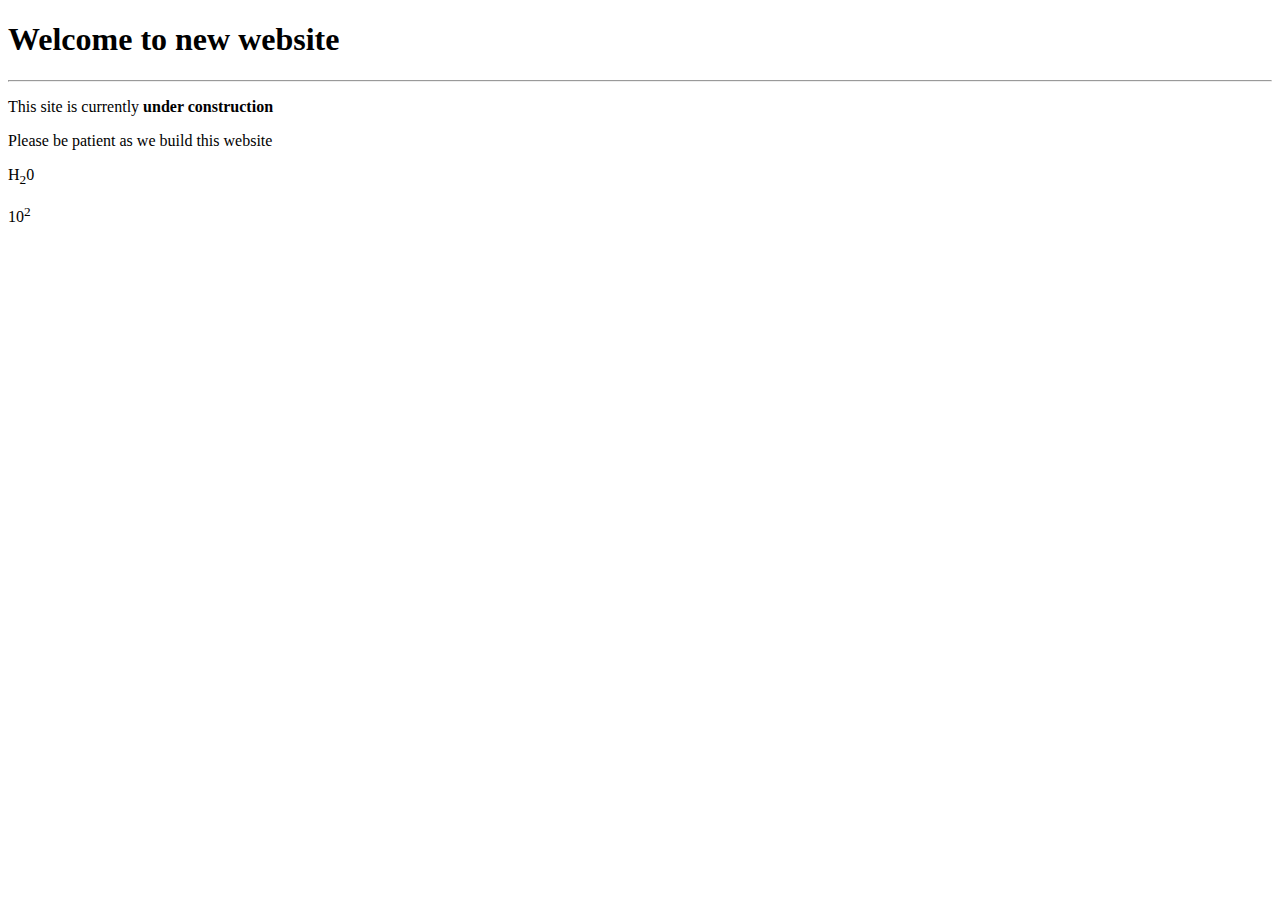
<file: Simple Website/index.html>
<!DOCTYPE html>
<html>
  <head>
    <meta charset="utf-8">
    <meta name="description" content="This is a website">
    <title>
      New Website
    </title>
  </head>
  <body>
    <h1>
      Welcome to new website
    </h1>
    <hr/>
    <p>This site is currently <b>under construction</b></p>
    <p>Please be patient as we build this website</p>
    <p>H<sub>2</sub>0</p>
    <p>10<sup>2</sup></p>
  </body>
</html>
</file>
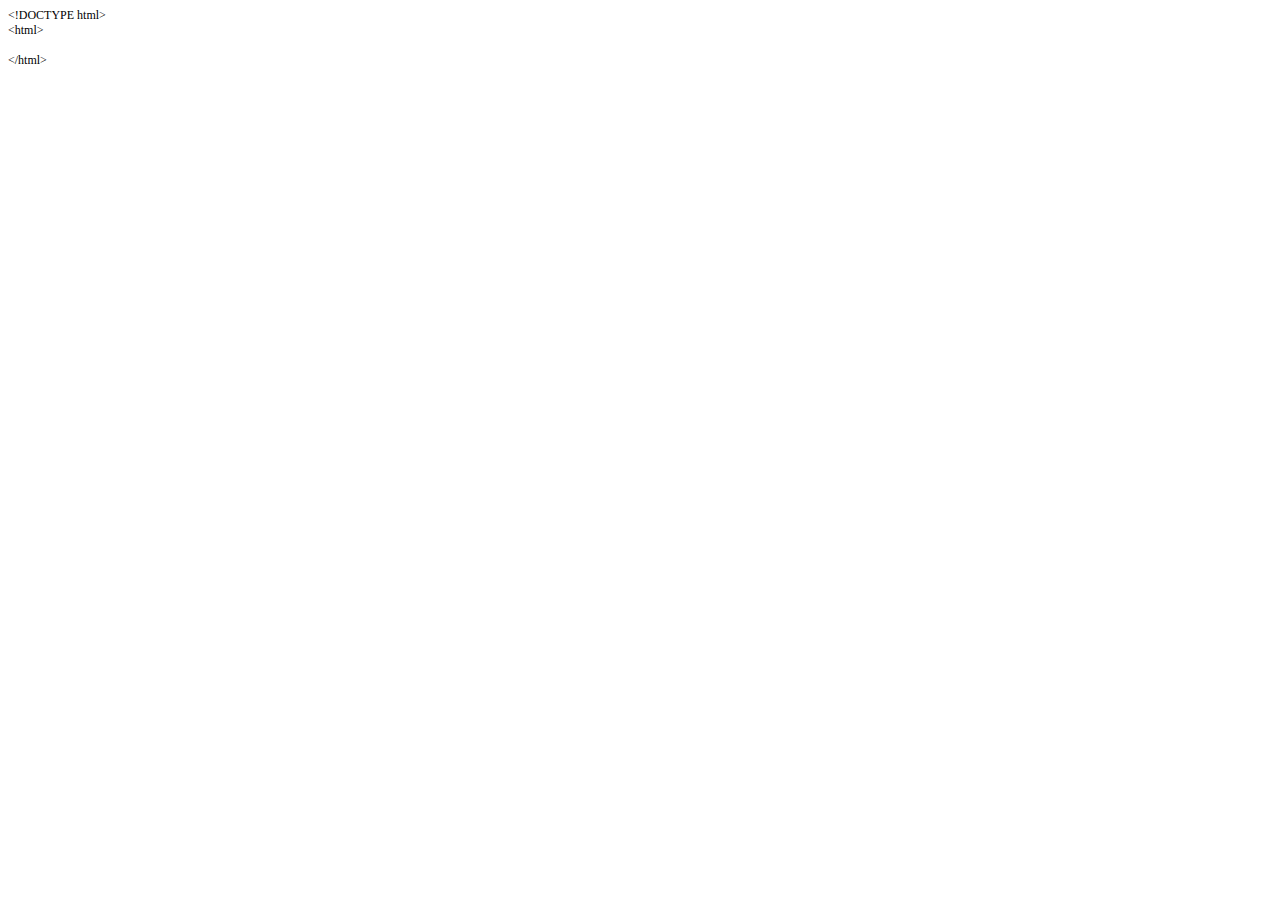
<file: Simple Website/example.html>
<!DOCTYPE html PUBLIC "-//W3C//DTD HTML 4.01//EN" "http://www.w3.org/TR/html4/strict.dtd">
<html>
<head>
  <meta http-equiv="Content-Type" content="text/html; charset=utf-8">
  <meta http-equiv="Content-Style-Type" content="text/css">
  <title></title>
  <meta name="Generator" content="Cocoa HTML Writer">
  <meta name="CocoaVersion" content="1894.2">
  <style type="text/css">
    p.p1 {margin: 0.0px 0.0px 0.0px 0.0px; line-height: 14.0px; font: 12.0px Times; color: #000000; -webkit-text-stroke: #000000}
    p.p2 {margin: 0.0px 0.0px 0.0px 0.0px; line-height: 14.0px; font: 12.0px Times; color: #000000; -webkit-text-stroke: #000000; min-height: 14.0px}
    span.s1 {font-kerning: none}
  </style>
</head>
<body>
<p class="p1"><span class="s1">&lt;!DOCTYPE html&gt;</span></p>
<p class="p1"><span class="s1">&lt;html&gt;</span></p>
<p class="p2"><span class="s1"></span><br></p>
<p class="p1"><span class="s1">&lt;/html&gt;</span></p>
</body>
</html>
</file>
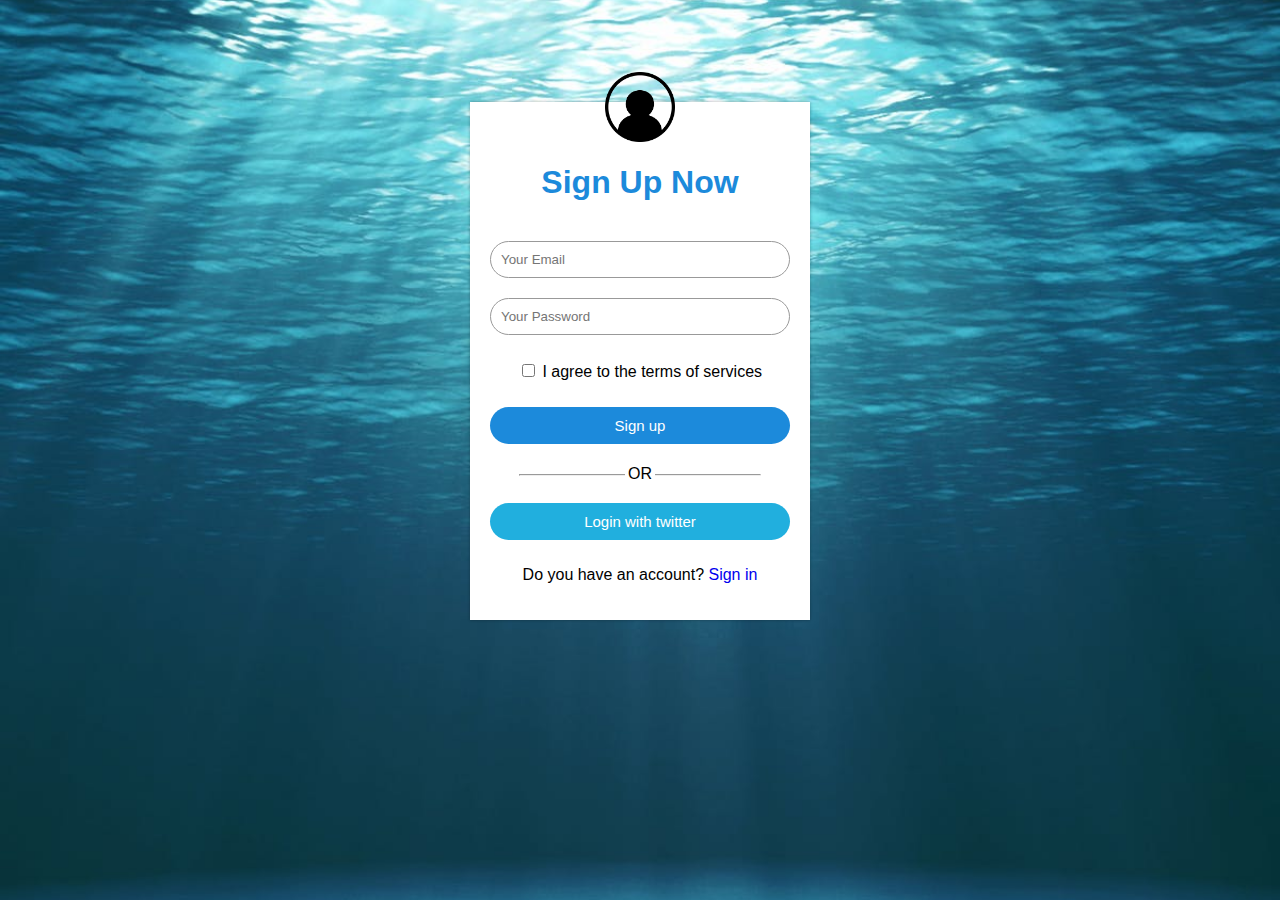
<file: Simple Website/signUp_Form.html>
<html>
  <head>
    <title>Sign Up Form</title>
    <link rel="stylesheet" href="styel.css">
  </head>
  <body>
    <div class="sign-up-form">
      <img src="user_icon.png">
      <h1>Sign Up Now</h1>
      <form>
        <input type="email" class="input-box" placeholder="Your Email">
        <input type="password" class="input-box" placeholder="Your Password">
        <p><span><input type="checkbox"> </span> I agree to the terms of services</p>
        <button type="button" class="signup-btn"> Sign up</button>
        <hr>
        <p class="or">OR</p>
        <button type="button" class="twitter-btn"> Login with twitter</button>
        <p>Do you have an account? <a href="#">Sign in</a> </p>
      </form>
    </div>
  </body>
</html>
</file>
<file: Simple Website/styel.css>
body
{
  margin: 0;
  padding: 0;
  font-family: sans-serif;
  background-image: url(background_image.jpg);
  background-size: cover;
  background-position: center;

}
.sign-up-form
{
  width: 300px;
    box-shadow: 0 0 3px 0 rgba(0,0,0,0.3);
    background: #fff;
    padding: 20px;
    margin: 8% auto 0;
    text-align: center;
}
.sign-up-form h1
{
  color: #1c8adb;
  margin-bottom: 30px;
}
.input-box
{
  border-radius: 20px;
  padding: 10px;
  margin: 10px 0;
  width: 100%;
  border: 1px solid #999;
  outline: none;
}
button
{
  color: #fff;
  width: 100%;
  padding: 10px;
  border-radius: 20px;
  font-size: 15px;
  margin: 10px 0;
  border: none;
  outline: none;
  cursor: pointer;
}
.signup-btn
{
  background-color: #1c8adb;
}
.twitter-btn
{
  background-color: #21afde;
}
a
{
  text-decoration: none;
}
hr
{
  margin-top: 20px;
  width: 80%;
}
.or
{
  background: #fff;
  width: 30px;
  margin: -19px auto 10px;
}
img
{
  width: 70px;
  margin-top: -50px;
}
</file>
